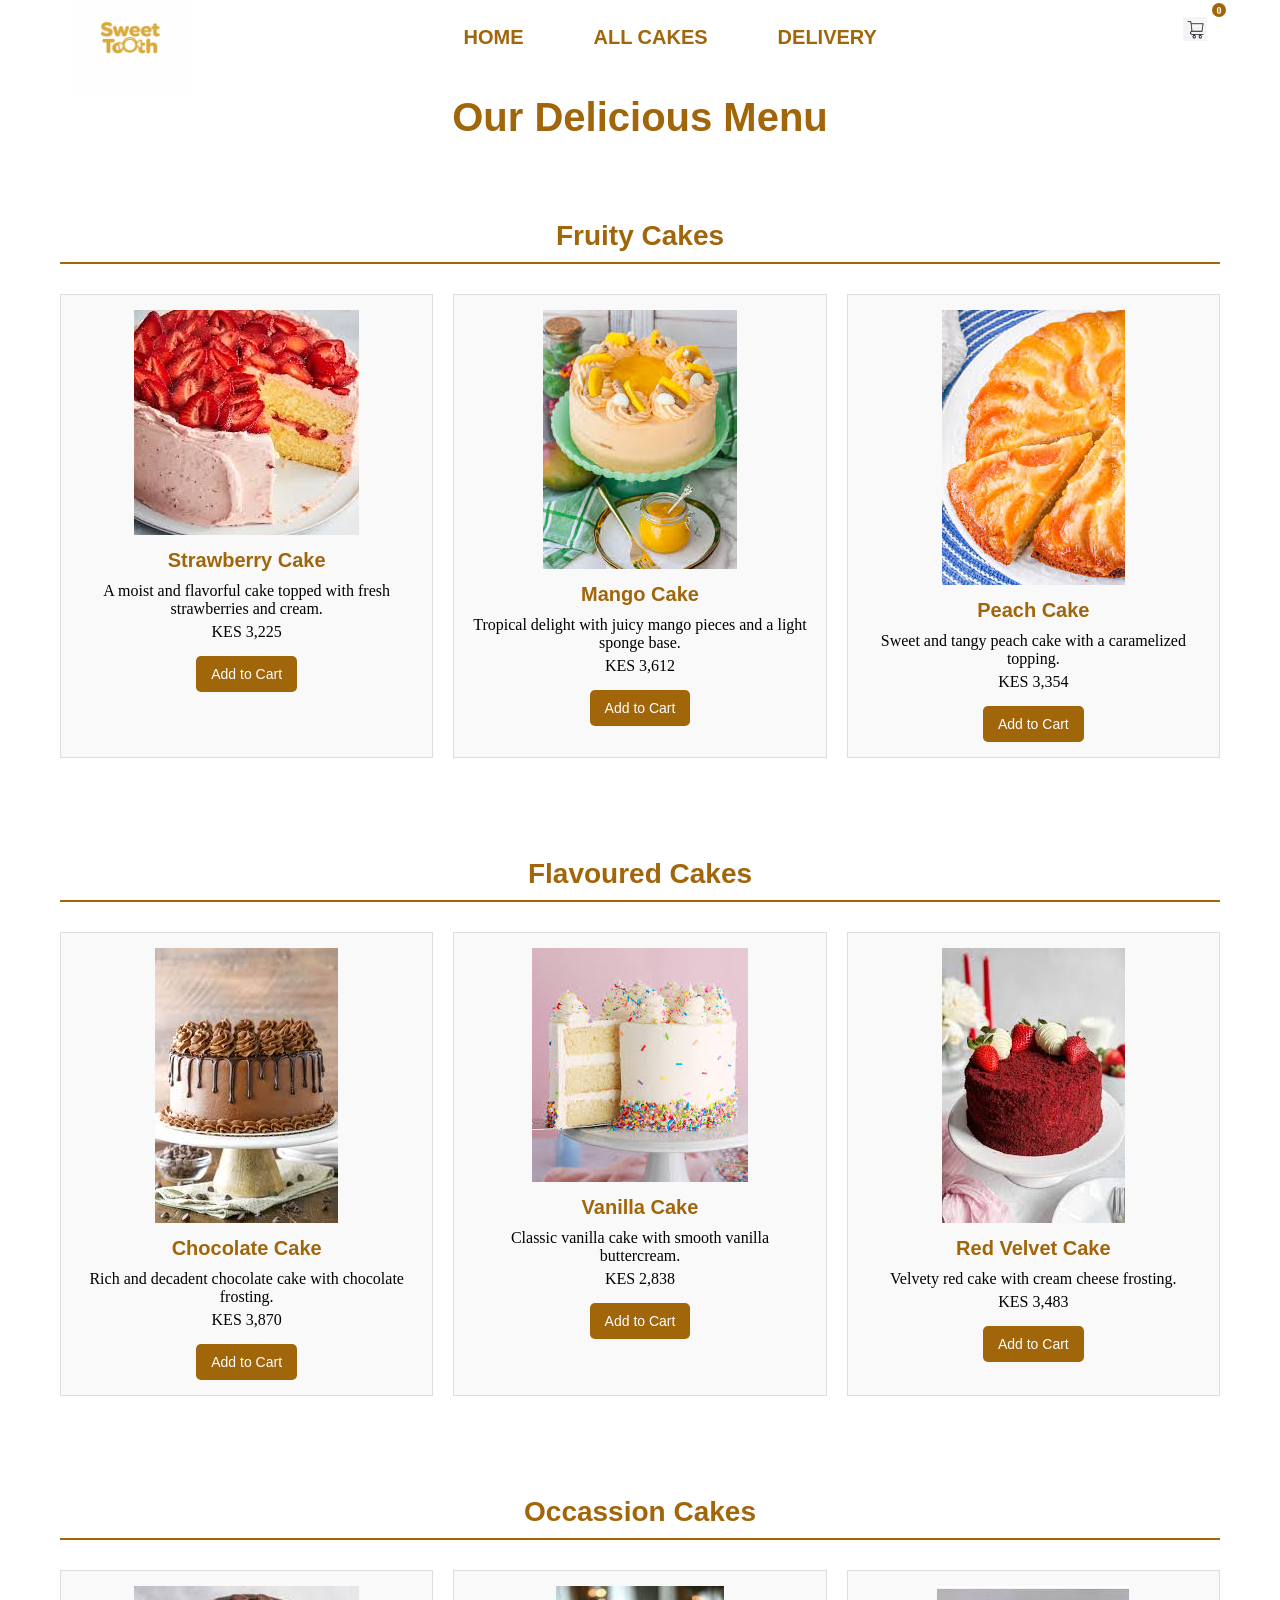
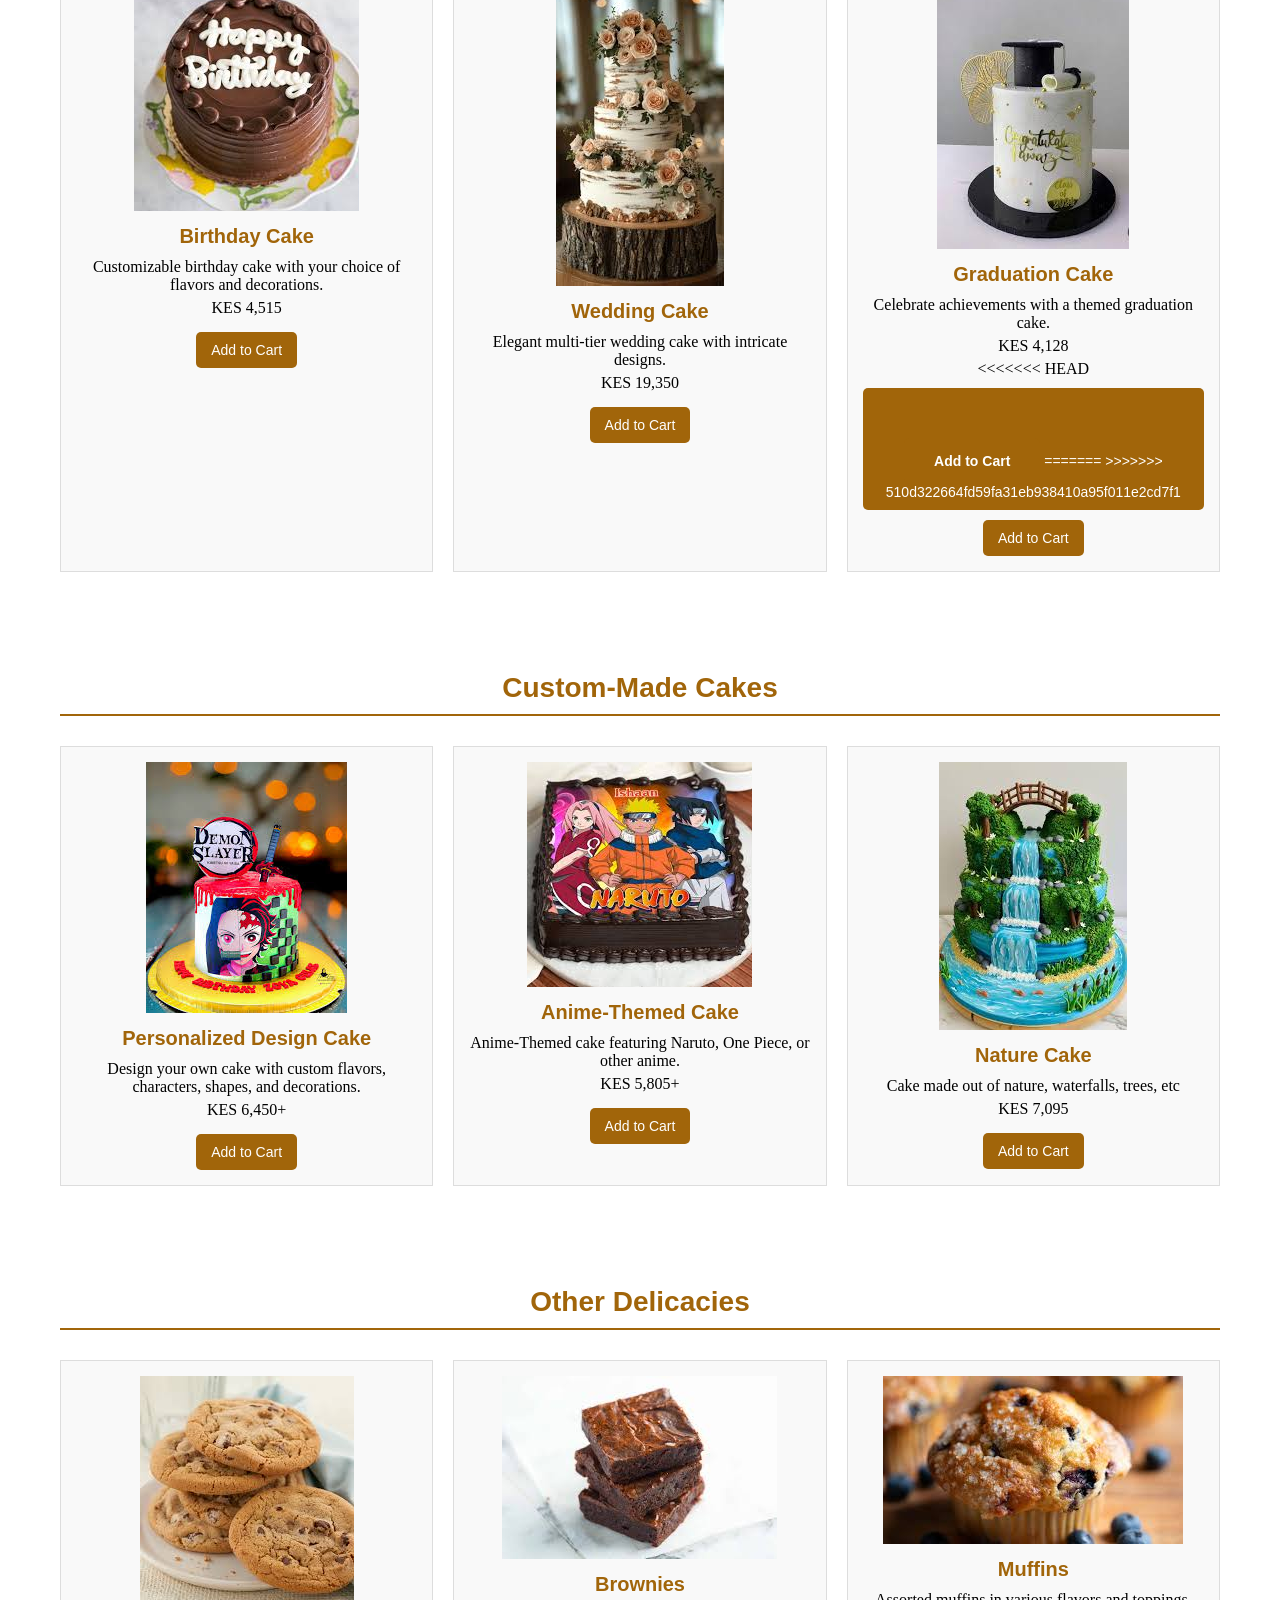
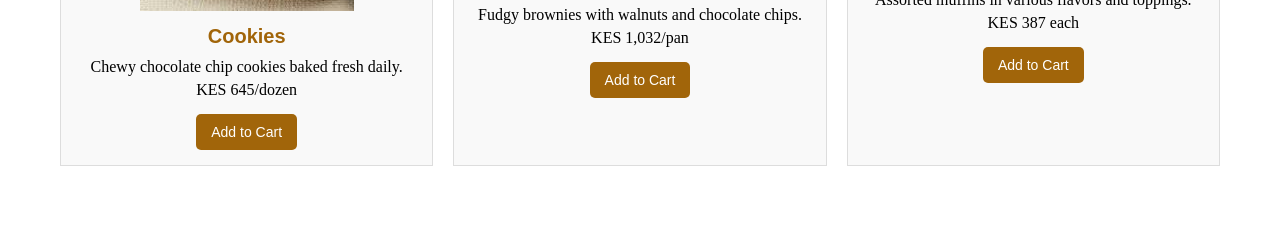
<file: allcakes.html>
<!DOCTYPE html>
<html lang="en">

<head>
    <meta charset="UTF-8">
    <meta name="viewport" content="width=device-width, initial-scale=1.0">
    <title>Our Menu</title>
    <link rel="stylesheet" href="css/style.css">
    <script src="scripts/sweet.js"></script>
</head>

<body>
    <div class="navbar">
        <div class="icon">
            <a href="index.html" class="logo">
                <img class="logo-img" src="images/logos/sweettoothlogo.png" alt="SweetTooth">
            </a>
        </div>
        <div class="menu">
            <ul class="menu-list">
                <li><a href="index.html">HOME</a></li>
                <li><a href="allcakes.html">ALL CAKES</a></li>
                <li><a href="delivery.html">DELIVERY</a></li>
            </ul>
        </div>
        <a class="cart-link header-link" href="checkout.html">
            <img class="cart-icon" src="images/icons/cart.png">
            <div class="cart-quantity js-cart-quantity">0</div>
            <div class="cart-text">Cart</div>
        </a>
    </div>

    <div class="menu-page">
        <h1>Our Delicious Menu</h1>



        <h2>Fruity Cakes</h2>
        <div class="products">
            <div class="product">
                <img src="images/strawberry.jfif" alt="Strawberry Cake">
                <h3>Strawberry Cake</h3>
                <p>A moist and flavorful cake topped with fresh strawberries and cream.</p>
                <p>KES 3,225</p>
                <button class="cart-btn js-cart-btn" onclick="addToCart(this)">Add to Cart</button>
            </div>
            <div class="product">
                <img src="images/mango.jfif" alt="Mango Cake">
                <h3>Mango Cake</h3>
                <p>Tropical delight with juicy mango pieces and a light sponge base.</p>
                <p>KES 3,612</p>
                <button class="cart-btn js-cart-btn" onclick="addToCart(this)">Add to Cart</button>
            </div>
            <div class="product">
                <img src="images/peach.jfif" alt="Peach Cake">
                <h3>Peach Cake</h3>
                <p>Sweet and tangy peach cake with a caramelized topping.</p>
                <p>KES 3,354</p>
                <button class="cart-btn js-cart-btn" onclick="addToCart(this)">Add to Cart</button>
            </div>
        </div>

        <h2>Flavoured Cakes</h2>
        <div class="products">
            <div class="product">
                <img src="images/chocolate.jfif" alt="Chocolate Cake">
                <h3>Chocolate Cake</h3>
                <p>Rich and decadent chocolate cake with chocolate frosting.</p>
                <p>KES 3,870</p>
                <button class="cart-btn js-cart-btn" onclick="addToCart(this)">Add to Cart</button>
            </div>
            <div class="product">
                <img src="images/vanila.jfif" alt="Vanilla Cake">
                <h3>Vanilla Cake</h3>
                <p>Classic vanilla cake with smooth vanilla buttercream.</p>
                <p>KES 2,838</p>
                <button class="cart-btn js-cart-btn" onclick="addToCart(this)">Add to Cart</button>
            </div>
            <div class="product">
                <img src="images/redvelvet.jfif" alt="Red Velvet Cake">
                <h3>Red Velvet Cake</h3>
                <p>Velvety red cake with cream cheese frosting.</p>
                <p>KES 3,483</p>
                <button class="cart-btn js-cart-btn" onclick="addToCart(this)">Add to Cart</button>
            </div>
        </div>

        <h2>Occassion Cakes</h2>
        <div class="products">
            <div class="product">
                <img src="images/birthday.jfif" alt="Birthday Cake">
                <h3>Birthday Cake</h3>
                <p>Customizable birthday cake with your choice of flavors and decorations.</p>
                <p>KES 4,515</p>
                <button class="cart-btn js-cart-btn" onclick="addToCart(this)">Add to Cart</button>
            </div>
            <div class="product">
                <img src="images/wedding.jfif" alt="Wedding Cake">
                <h3>Wedding Cake</h3>
                <p>Elegant multi-tier wedding cake with intricate designs.</p>
                <p>KES 19,350</p>
                <button class="cart-btn js-cart-btn" onclick="addToCart(this)">Add to Cart</button>
            </div>
            <div class="product">
                <img src="images/graduation.jfif" alt="Graduation Cake">
                <h3>Graduation Cake</h3>
                <p>Celebrate achievements with a themed graduation cake.</p>
                <p>KES 4,128</p>
<<<<<<< HEAD
                <button class="cart-btn js-cart-btn" onclick="addToCart(this)">
                    <a href="checkout.html">Add to Cart</a>
=======
>>>>>>> 510d322664fd59fa31eb938410a95f011e2cd7f1
                <button class="cart-btn js-cart-btn" onclick="addToCart(this)">Add to Cart
                </button>
            </div>
        </div>

        <h2>Custom-Made Cakes</h2>
        <div class="products">
            <div class="product">
                <img src="images/ds.jfif" alt="Personalized Design Cake">
                <h3>Personalized Design Cake</h3>
                <p>Design your own cake with custom flavors, characters, shapes, and decorations.</p>
                <p>KES 6,450+</p>
                <button class="cart-btn js-cart-btn" onclick="addToCart(this)">Add to Cart</button>
            </div>
            <div class="product">
                <img src="images/anime.jfif" alt="Anime-Themed Cake">
                <h3>Anime-Themed Cake</h3>
                <p>Anime-Themed cake featuring Naruto, One Piece, or other anime.</p>
                <p>KES 5,805+</p>
                <button class="cart-btn js-cart-btn" onclick="addToCart(this)">Add to Cart</button>
            </div>
            <div class="product">
                <img src="images/nature.jfif" alt="Nature Cake">
                <h3>Nature Cake</h3>
                <p>Cake made out of nature, waterfalls, trees, etc</p>
                <p>KES 7,095</p>
                <button class="cart-btn js-cart-btn" onclick="addToCart(this)">Add to Cart</button>
            </div>
        </div>

        <h2>Other Delicacies</h2>
        <div class="products">
            <div class="product">
                <img src="images/cookie.jfif" alt="Cookies">
                <h3>Cookies</h3>
                <p>Chewy chocolate chip cookies baked fresh daily.</p>
                <p>KES 645/dozen</p>
                <button class="cart-btn js-cart-btn" onclick="addToCart(this)">Add to Cart</button>
            </div>
            <div class="product">
                <img src="images/brownie.jfif" alt="Brownies">
                <h3>Brownies</h3>
                <p>Fudgy brownies with walnuts and chocolate chips.</p>
                <p>KES 1,032/pan</p>
                <button class="cart-btn js-cart-btn" onclick="addToCart(this)">Add to Cart</button>
            </div>
            <div class="product">
                <img src="images/muffins.jfif" alt="Muffins">
                <h3>Muffins</h3>
                <p>Assorted muffins in various flavors and toppings.</p>
                <p>KES 387 each</p>
                <button class="cart-btn js-cart-btn" onclick="addToCart(this)">Add to Cart</button>
            </div>
        </div>
    </div>

</body>

</html>
</file>
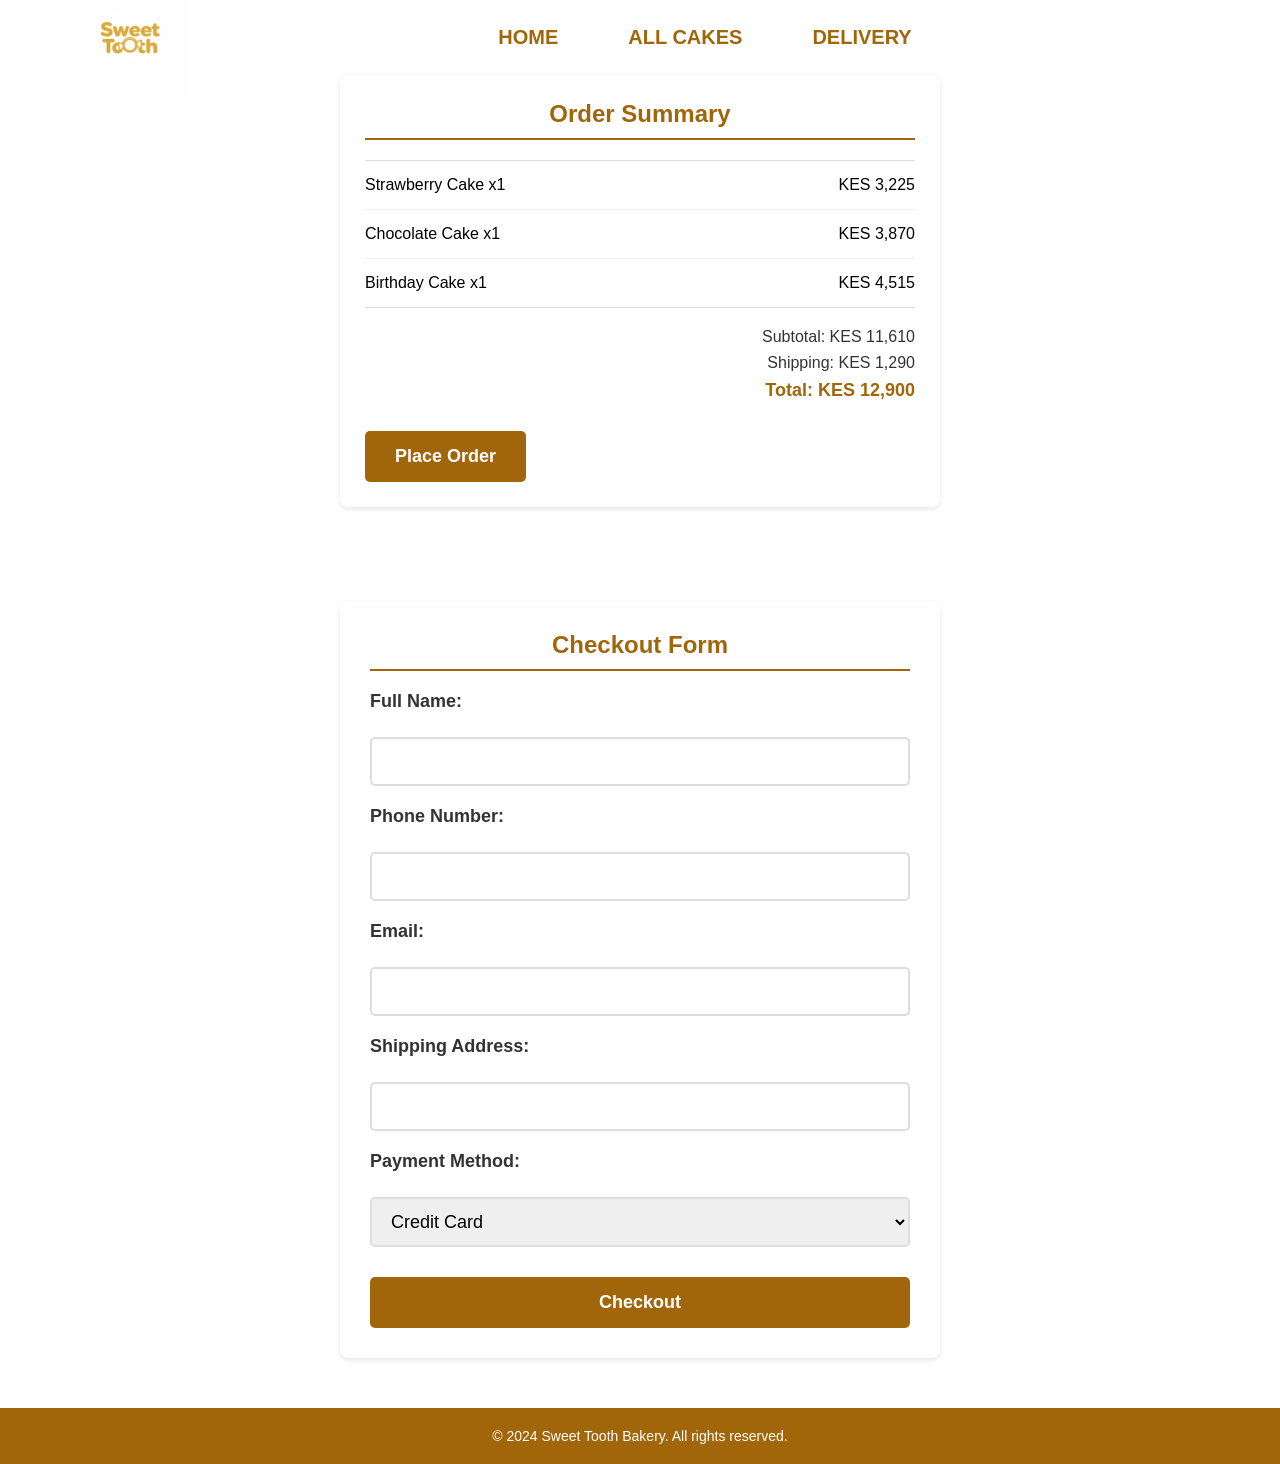
<file: checkout.html>
<!DOCTYPE html>
<html lang="en">

<head>
    <meta charset="UTF-8">
    <meta name="viewport" content="width=device-width, initial-scale=1.0">
    <title>Checkout Page</title>
    <link rel="stylesheet" href="css/style.css">
</head>

<body>
    <header class="checkout-header">
        <div class="navbar">
            <div class="icon">
                <a href="index.html" class="logo">
                    <img class="logo-img" src="images/logos/sweettoothlogo.png" alt="SweetTooth">
                </a>
            </div>
            <div class="menu">
                <ul class="menu-list">
                    <li><a href="index.html">HOME</a></li>
                    <li><a href="allcakes.html">ALL CAKES</a></li>
                    <li><a href="delivery.html">DELIVERY</a></li>
                </ul>
            </div>

        </div>
    </header>

    <div class="checkout-page">
        <div class="order-summary ">
            <h3>Order Summary</h3>
            <div class="cart-items">
                <div class="item">
                    <span>Strawberry Cake x1</span>
                    <span>KES 3,225</span>
                </div>
                <div class="item">
                    <span>Chocolate Cake x1</span>
                    <span>KES 3,870</span>
                </div>
                <div class="item">
                    <span>Birthday Cake x1</span>
                    <span>KES 4,515</span>
                </div>
            </div>
            <div class="summary">
                <p>Subtotal: KES 11,610</p>
                <p>Shipping: KES 1,290</p>
                <p><strong>Total: KES 12,900</strong></p>
            </div>
            <button class="checkout-btn" onclick="location.href='#checkoutForm'">Place Order</button>
        </div>
        <br><br><br>
        <div class="checkout-container">
            <h3>Checkout Form</h3>
            <form class="checkout-form" id="checkoutForm">
                <label for="name">Full Name:</label>
                <input type="text" id="name" name="name" required>
                <label for="number">Phone Number:</label>
                <input type="text" id="number" name="number" required>
                <label for="email">Email:</label>
                <input type="email" id="email" name="email" required>

                <label for="address">Shipping Address:</label>
                <input type="text" id="address" name="address" required>

                <label for="payment">Payment Method:</label>
                <select id="payment" name="payment" required>
                    <option value="credit-card">Credit Card</option>
                    <option value="paypal">PayPal</option>
                    <option value="m-pesa">M-pesa</option>
                    <option value="cash-on-delivery">Cash on Delivery</option>
                </select>

                <button type="submit">Checkout</button>
            </form>

        </div>
    </div>

    </div>

</body>
<footer>
    <p>&copy; 2024 Sweet Tooth Bakery. All rights reserved.</p>
</footer>

</html>
</file>
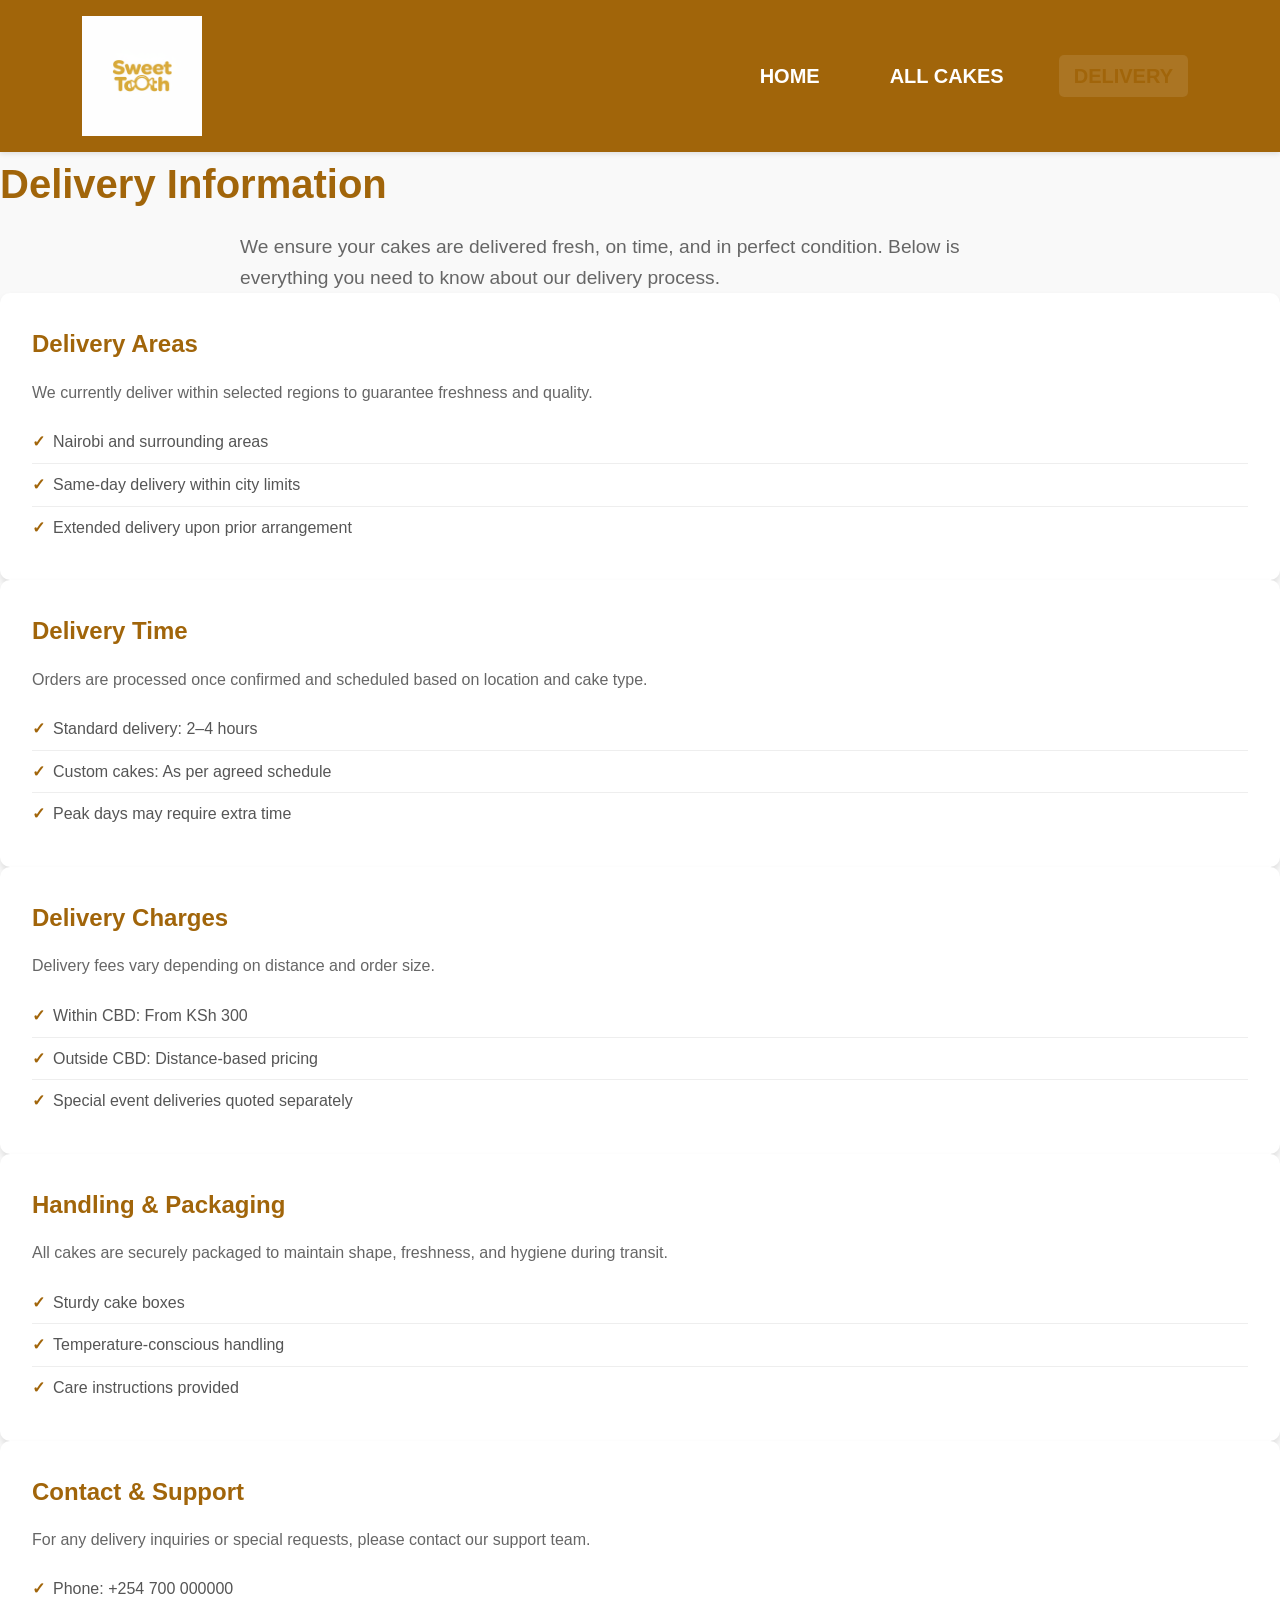
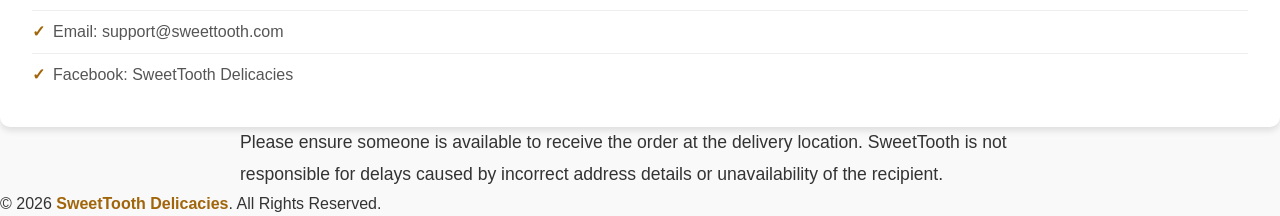
<file: delivery.html>
<!DOCTYPE html>
<html lang="en">

<head>
    <meta charset="UTF-8">
    <title>SweetTooth | Delivery</title>
    <meta name="viewport" content="width=device-width, initial-scale=1.0">
    <link rel="stylesheet" href="css/delivery.css">
</head>

<body>
    <header>
        <div class="navbar">
            <div class="icon">
                <a href="index.html" class="logo">
                    <img class="logo-img" src="images/logos/sweettoothlogo.png" alt="SweetTooth">
                </a>
            </div>
            <div class="menu">
                <ul>
                    <li><a href="index.html">HOME</a></li>
                    <li><a href="allcakes.html">ALL CAKES</a></li>
                    <li><a href="delivery.html" class="active">DELIVERY</a></li>
                </ul>
            </div>
        </div>
    </header>

    <section class="page-intro">
        <h1>Delivery Information</h1>
        <p>
            We ensure your cakes are delivered fresh, on time, and in perfect condition.
            Below is everything you need to know about our delivery process.
        </p>
    </section>

    <section class="delivery-container">
        <div class="delivery-card">
            <h3>Delivery Areas</h3>
            <p>
                We currently deliver within selected regions to guarantee freshness and quality.
            </p>
            <ul>
                <li>Nairobi and surrounding areas</li>
                <li>Same-day delivery within city limits</li>
                <li>Extended delivery upon prior arrangement</li>
            </ul>
        </div>

        <div class="delivery-card">
            <h3>Delivery Time</h3>
            <p>
                Orders are processed once confirmed and scheduled based on location and cake type.
            </p>
            <ul>
                <li>Standard delivery: 2–4 hours</li>
                <li>Custom cakes: As per agreed schedule</li>
                <li>Peak days may require extra time</li>
            </ul>
        </div>

        <div class="delivery-card">
            <h3>Delivery Charges</h3>
            <p>
                Delivery fees vary depending on distance and order size.
            </p>
            <ul>
                <li>Within CBD: From KSh 300</li>
                <li>Outside CBD: Distance-based pricing</li>
                <li>Special event deliveries quoted separately</li>
            </ul>
        </div>

        <div class="delivery-card">
            <h3>Handling & Packaging</h3>
            <p>
                All cakes are securely packaged to maintain shape, freshness, and hygiene during transit.
            </p>
            <ul>
                <li>Sturdy cake boxes</li>
                <li>Temperature-conscious handling</li>
                <li>Care instructions provided</li>
            </ul>
        </div>

        <div class="delivery-card">
            <h3>Contact & Support</h3>
            <p>
                For any delivery inquiries or special requests, please contact our support team.
            </p>
            <ul>
                <li>Phone: +254 700 000000</li>
                <li>Email: support@sweettooth.com</li>
                <li>Facebook: SweetTooth Delicacies</li>
            </ul>
        </div>
    </section>

    <section class="notice">
        <p>
            Please ensure someone is available to receive the order at the delivery location.
            SweetTooth is not responsible for delays caused by incorrect address details or
            unavailability of the recipient.
        </p>
    </section>

    <footer>
        © 2026 <span>SweetTooth Delicacies</span>. All Rights Reserved.
    </footer>

    <script>

        console.log("Delivery page loaded successfully.");
    </script>

</body>

</html>
</file>
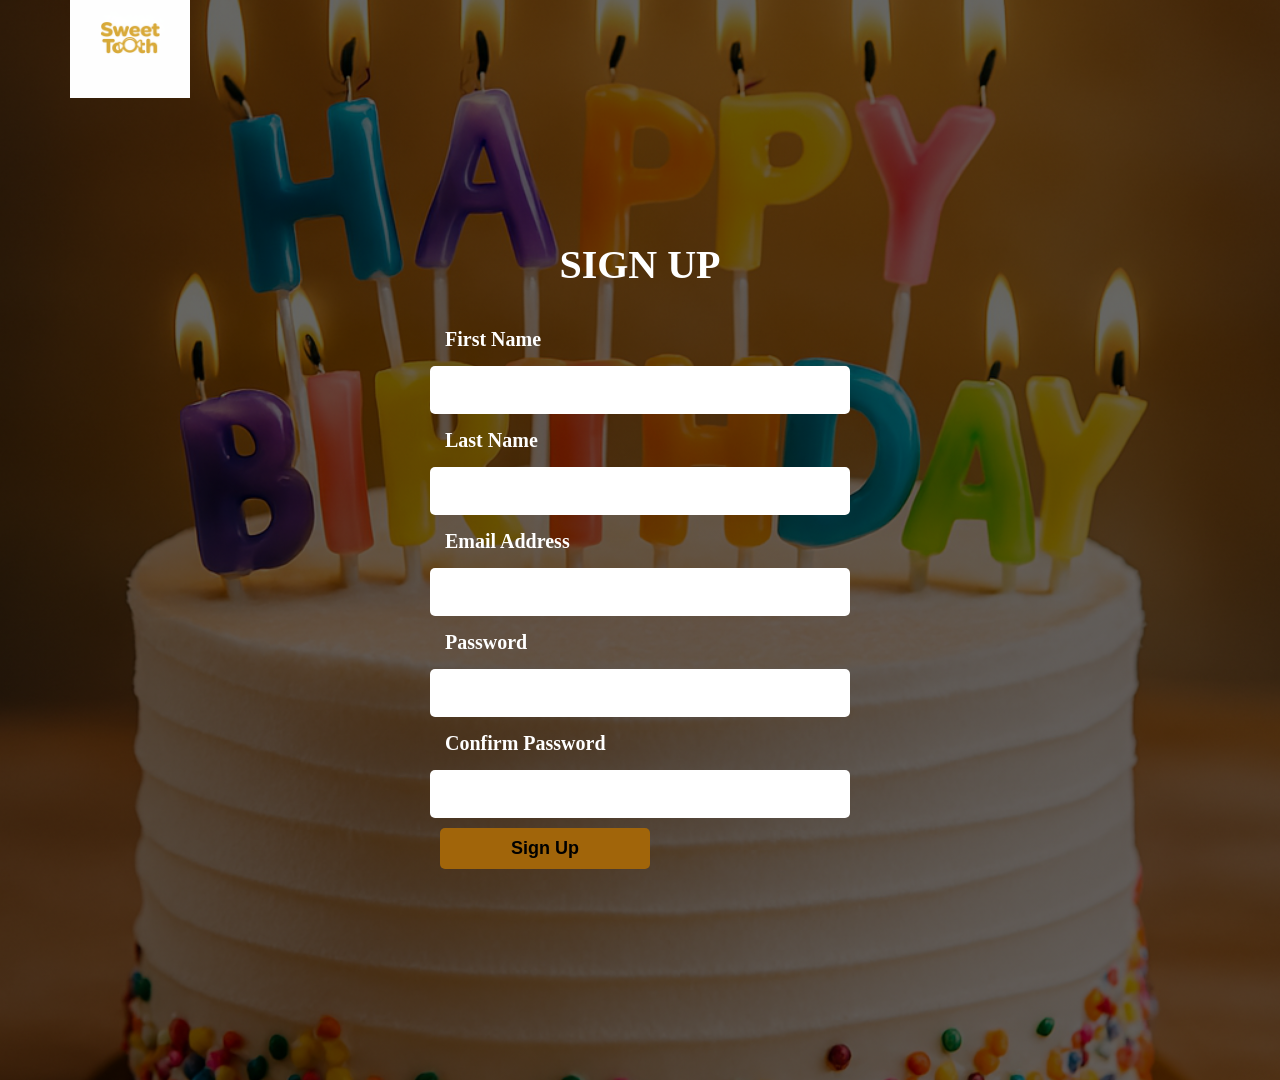
<file: signup.html>
<!DOCTYPE html>
<html lang="en">

<head>
    <meta charset="UTF-8">
    <meta name="viewport" content="width=device-width, initial-scale=1.0">
    <title>Sign Up</title>
    <link rel="stylesheet" href="css/style.css">
</head>

<body>
    <div class="signup-main">
        <div class="navbar">
            <div class="icon">
                <a href="index.html" class="logo">
                    <img class="logo-img" src="images/logos/sweettoothlogo.png" alt="SweetTooth">
                </a>
            </div>

            <div class="signup-form">
                <h1>Sign Up</h1>
                <form onsubmit="redirectToLogin(event)">
                    <p>First Name</p>
                    <input type="text" name="fname" placeholder="First Name">
                    <p>Last Name</p>
                    <input type="text" name="lname" placeholder="Last Name">
                    <p>Email Address</p>
                    <input type="email" name="email" placeholder="Email Address">
                    <p>Password</p>
                    <input type="password" name="password" placeholder="Password">
                    <p>Confirm Password</p>
                    <input type="password" name="cpassword" placeholder="Confirm Password">
                    <button type="submit">Sign Up</button>
                </form>

            </div>

        </div>

        <script>
            function redirectToLogin(event) {
                event.preventDefault();
                var form = event.target;
                var fname = form.fname.value.trim();
                var lname = form.lname.value.trim();
                var email = form.email.value.trim();
                var password = form.password.value;
                var cpassword = form.cpassword.value;

                if (!fname || !lname || !email || !password || !cpassword) {
                    alert('Please fill in all fields.');
                    return;
                }
                if (password !== cpassword) {
                    alert('Passwords do not match.');
                    return;
                }

                localStorage.setItem('userEmail', email);
                localStorage.setItem('userPassword', password);
                localStorage.setItem('userName', fname + ' ' + lname);
                alert('Sign-up successful! Please log in.');

                window.location.href = 'index.html';
            }
        </script>
</body>

</html>
</file>
<file: css/style.css>
* {
    margin: 0px;
    padding: 0px;
    box-sizing: border-box;
}

.home .main {
    width: 100%;
    background: linear-gradient(to top, rgba(0, 0, 0, 0.5), rgba(0, 0, 0, 0.5)50%), url(../images/bcake.png);
    background-position: center;
    background-size: cover;
    height: 109vh;
    position: relative;
}

.navbar {
    width: 100%;
    max-width: 1200px;
    height: 75px;
    margin: auto;
    display: flex;
    align-items: center;
    justify-content: space-between;
    padding: 0 20px;
}

.icon {
    flex-shrink: 0;
}

.logo {
    color: rgb(161, 101, 10);
    font-size: 29px;
    font-family: Arial;
    padding-left: 10px;
    display: flex;
    align-items: center;
    text-decoration: none;
}

.logo-img {
    width: 120px;
    height: auto;
}

.menu {
    flex: 1;
    display: flex;
    justify-content: center;
}

ul {
    display: flex;
    align-items: center;
    justify-content: center;
    margin: 0;
    padding: 0;
    list-style: none;
}

ul li {
    margin: 0 20px;
}

li a {
    text-decoration: none;
    color: rgb(161, 101, 10);
    font-family: Arial;
    font-weight: bolder;
    font-size: 20px;
    transition: 0.4s ease-in-out;
    padding: 10px 15px;
    border-radius: 5px;
}

.home ul li a {
    color: rgb(247, 246, 244);
}

li a:hover {
    background-color: rgb(161, 101, 10);
    color: white;
}

.search {
    display: flex;
    align-items: center;
    flex-shrink: 0;
}

.srch {
    font-family: Times New Roman;
    width: 200px;
    height: 30px;
    background: transparent;
    border: 1px solid rgb(161, 101, 10);
    color: white;
    border-right: none;
    font-size: 14px;
    padding: 10px;
    border-bottom-left-radius: 5px;
    border-top-left-radius: 5px;
    outline: none;
}

.btn {
    width: 100px;
    height: 30px;
    background: rgb(161, 101, 10);
    border: 1px solid rgb(161, 101, 10);
    border-left: none;
    border-bottom-right-radius: 5px;
    border-top-right-radius: 5px;
    cursor: pointer;
    transition: background-color 0.3s ease;
    color: white;
    font-size: 14px;
    font-weight: bold;
    display: flex;
    align-items: center;
    justify-content: center;
}

.btn a {
    text-decoration: none;
    font-size: 14px;
    color: white;
    font-weight: bold;
    display: flex;
    align-items: center;
    justify-content: center;
    width: 100%;
    height: 100%;
}

.btn:focus,
.srch:focus {
    outline: none;
}

.content {
    width: 1200px;
    height: auto;
    margin: auto;
    color: white;
    position: relative;
}

.content .par {
    padding: 20px;
    padding-bottom: 25px;
    font-family: Arial;
    font-weight: bold;
    letter-spacing: 1.2px;
    line-height: 30px;
}

.content h1 {
    padding-left: 20px;
    margin-top: 9%;
    font-family: Times New Roman;
    font-size: 50px;
    letter-spacing: 2px;
}

.content .cn {
    width: 160px;
    height: 40px;
    background: rgb(161, 101, 10);
    border: none;
    margin-bottom: 10px;
    margin-left: 20px;
    font-size: 18px;
    border-radius: 10px;
    cursor: pointer;
    transition: 0.4s ease;
}

.content .cn a {
    text-decoration: none;
    color: white;
    transition: 0.3s ease;
}

.content span {
    color: rgb(161, 101, 10);
}

.login-form {
    width: 100%;
    max-width: 300px;
    height: auto;
    background: linear-gradient(to top, rgba(0, 0, 0, 0.8)50%, rgba(0, 0, 0, 0.8)50%);
    position: absolute;
    margin: auto;
    top: -20px;
    left: 870px;
    border-radius: 10px;
    padding: 25px;
}

.login-form h2 {
    width: 220px;
    font-family: sans-serif;
    font-size: 22px;
    text-align: center;
    color: rgb(161, 101, 10);
    background-color: white;
    border-radius: 10px;
    margin: 2px;
    padding: 8px;
}

.login-form input {
    width: 240px;
    height: 35px;
    background: transparent;
    border-bottom: 1px solid rgb(161, 101, 10);
    border-top: none;
    border-right: none;
    border-left: none;
    color: white;
    font-size: 15px;
    letter-spacing: 1px;
    margin-top: 30px;
    font-family: sans-serif;
}

.login-form input:focus {
    outline: none;
}

::placeholder {
    color: white;
    font-family: Arial;
}

.btnn {
    width: 240px;
    height: 40px;
    background: rgb(161, 101, 10);
    border: none;
    margin-top: 30px;
    font-size: 20px;
    border-radius: 10px;
    cursor: pointer;
    color: white;
    transition: 0.4s ease;
}

.btnn a {
    text-decoration: none;
    font-size: 17px;
    color: black;
    font-weight: bold;
}

.login-form .link {
    font-family: Arial, Helvetica, sans-serif;
    font-size: 17px;
    padding-top: 20px;
    text-align: center;
    color: white;
}

.liw {
    padding-top: 15px;
    padding-bottom: 10px;
    text-align: center;
    color: white;
}

.signup-btn {
    text-decoration: none;
    color: rgb(161, 101, 10);
    font-weight: bold;
    font-size: 20px;
}

.signup-main {
    width: 100%;
    height: 120vh;
    background: linear-gradient(to bottom, rgba(0, 0, 0, 0.6), rgba(0, 0, 0, 0.6)), url(../images/bcake.png);
    background-position: center;
    background-size: cover;
    position: relative;
}

.signup-form {
    position: absolute;
    top: 50%;
    left: 50%;
    transform: translate(-50%, -50%);
    width: 420px;
}

.signup-form h1 {
    font-size: 40px;
    text-align: center;
    text-transform: uppercase;
    margin: 40px 0;
    color: white;
}

.signup-form p {
    font-size: 20px;
    margin: 15px;
    color: white;
    font-weight: bold;
}

.signup-form input {
    font-size: 16px;
    padding: 15px 10px;
    width: 100%;
    border: 0;
    border-radius: 5px;
    background-color: white;
    outline: none;
    color: black;
}

.signup-form button {
    font-size: 18px;
    font-weight: bold;
    padding: 10px 15px;
    margin: 10px;
    width: 50%;
    border: 0;
    border-radius: 5px;
    background-color: rgb(161, 101, 10);
}

.menu-page {
    padding: 20px;
    max-width: 1200px;
    margin: 0 auto;
}

.menu-page h1 {
    text-align: center;
    font-size: 40px;
    color: rgb(161, 101, 10);
    margin-bottom: 20px;
    font-family: Arial, sans-serif;
    font-weight: bold;
}

.search-bar {
    display: flex;
    justify-content: center;
    align-items: center;
    margin: 30px auto;
    max-width: 400px;
}

.search-bar .srch {
    font-family: Times New Roman;
    width: 250px;
    height: 45px;
    background: rgba(255, 255, 255, 0.9);
    border: 2px solid rgb(161, 101, 10);
    color: #333;
    border-right: none;
    font-size: 16px;
    padding: 10px 15px;
    border-bottom-left-radius: 8px;
    border-top-left-radius: 8px;
    outline: none;
    box-sizing: border-box;
}

.s-btn {
    width: 120px;
    height: 45px;
    background: rgb(161, 101, 10);
    border: 2px solid rgb(161, 101, 10);
    border-left: none;
    border-bottom-right-radius: 8px;
    border-top-right-radius: 8px;
    cursor: pointer;
    transition: background-color 0.3s ease;
    color: white;
    font-size: 16px;
    font-weight: bold;
    display: flex;
    align-items: center;
    justify-content: center;
    box-sizing: border-box;
}

.s-btn a {
    text-decoration: none;
    font-size: 16px;
    color: white;
    font-weight: bold;
    display: flex;
    align-items: center;
    justify-content: center;
    width: 100%;
    height: 100%;
}

.menu-page h2 {
    text-align: center;
    font-size: 28px;
    color: rgb(161, 101, 10);
    margin: 60px 0 30px 0;
    font-family: Arial, sans-serif;
    font-weight: bold;
    border-bottom: 2px solid rgb(161, 101, 10);
    padding-bottom: 10px;
    display: inline-block;
    width: 100%;
}

.menu-page a {
    display: inline-block;
    margin-top: 40px;
    padding: 15px 30px;
    background-color: rgb(161, 101, 10);
    color: white;
    text-decoration: none;
    border-radius: 5px;
    font-weight: bold;
    transition: background-color 0.3s ease;
}

.products {
    display: grid;
    grid-template-columns: repeat(3, 1fr);
    gap: 20px;
    margin-bottom: 40px;
}

.product {
    border: 1px solid #ddd;
    padding: 15px;
    text-align: center;
    background-color: #f9f9f9;
}

.product img {
    max-width: 100%;
    height: auto;
}

.product h3 {
    margin: 10px 0;
    font-size: 20px;
    color: rgb(161, 101, 10);
    font-family: Arial, sans-serif;
}

.product p {
    margin: 5px 0;
}

.product button,
.cart-btn {
    background-color: rgb(161, 101, 10);
    color: white;
    border: none;
    padding: 10px 15px;
    cursor: pointer;
    margin-top: 10px;
    border-radius: 5px;
    font-size: 14px;
    transition: background-color 0.3s ease;
}

.cart-link {
    position: relative;
    margin-left: 20px;
    text-decoration: none;
    color: white;
    display: flex;
    flex-direction: column;
    align-items: center;
    padding: 8px;
    border-radius: 5px;
    transition: background-color 0.3s ease;
}

.cart-link:hover {
    background-color: rgba(255, 255, 255, 0.1);
}

.cart-link .cart-icon {
    width: 24px;
    height: 24px;
    margin-bottom: 2px;
}

.cart-quantity {
    position: absolute;
    top: -8px;
    right: -8px;
    background: rgb(161, 101, 10);
    color: white;
    border-radius: 50%;
    width: 18px;
    height: 18px;
    display: flex;
    align-items: center;
    justify-content: center;
    font-size: 10px;
    font-weight: bold;
    border: 2px solid white;
}

.cart-text {
    font-size: 12px;
    font-weight: bold;
    text-transform: uppercase;
}

.checkout-page h2 {
    text-align: center;
    font-size: 32px;
    color: rgb(161, 101, 10);
    margin-bottom: 30px;
    font-family: Arial, sans-serif;
    font-weight: bold;
}

.order-summary {
    max-width: 600px;
    margin: 0 auto 40px auto;
    background-color: white;
    padding: 25px;
    border-radius: 8px;
    box-shadow: 0 2px 5px rgba(0, 0, 0, 0.1);
}

.order-summary h3 {
    font-size: 24px;
    color: rgb(161, 101, 10);
    margin-bottom: 20px;
    font-family: Arial, sans-serif;
    font-weight: bold;
    text-align: center;
    border-bottom: 2px solid rgb(161, 101, 10);
    padding-bottom: 10px;
}

.cart-items {
    border-top: 1px solid #ddd;
    border-bottom: 1px solid #ddd;
    margin-bottom: 20px;
}

.cart-items .item {
    display: flex;
    justify-content: space-between;
    align-items: center;
    padding: 15px 0;
    border-bottom: 1px solid #eee;
    font-family: Arial;
}

.cart-items .item:last-child {
    border-bottom: none;
}

.summary {
    text-align: right;
    margin-bottom: 20px;
}

.summary p {
    margin: 8px 0;
    font-family: Arial;
    font-size: 16px;
    color: #333;
}

.summary p strong {
    color: rgb(161, 101, 10);
    font-size: 18px;
}

.checkout-btn,
.checkout-form button[type="submit"] {
    background-color: rgb(161, 101, 10);
    color: white;
    border: none;
    padding: 15px 30px;
    border-radius: 5px;
    font-size: 18px;
    font-weight: bold;
    font-family: Arial;
    cursor: pointer;
    transition: background-color 0.3s ease;
    margin-top: 10px;
    justify-self: center;
}

.checkout-container {
    max-width: 600px;
    margin: 0 auto;
    background-color: white;
    padding: 30px;
    border-radius: 8px;
    box-shadow: 0 2px 5px rgba(0, 0, 0, 0.1);
}

.checkout-container h3 {
    font-size: 24px;
    color: rgb(161, 101, 10);
    margin-bottom: 20px;
    font-family: Arial, sans-serif;
    font-weight: bold;
    text-align: center;
    border-bottom: 2px solid rgb(161, 101, 10);
    padding-bottom: 10px;
}

.checkout-form {
    display: flex;
    flex-direction: column;
    gap: 20px;
}

.checkout-form label {
    font-family: Arial;
    font-weight: bold;
    color: #333;
    font-size: 18px;
    margin-bottom: 5px;
}

.checkout-form input,
.checkout-form select {
    padding: 12px 15px;
    border: 2px solid #ddd;
    border-radius: 5px;
    font-size: 18px;
    font-family: Arial;
    transition: border-color 0.3s ease;
    box-sizing: border-box;
}

footer {
    background-color: rgb(161, 101, 10);
    color: white;
    text-align: center;
    padding: 20px;
    margin-top: 50px;
    font-family: Arial;
}

footer p {
    margin: 0;
    font-size: 14px;
}
</file>
<file: css/delivery.css>
* {
    margin: 0;
    padding: 0;
    box-sizing: border-box;
}

body {
    font-family: Arial, sans-serif;
    line-height: 1.6;
    color: #333;
    background-color: #f9f9f9;
}

header {
    background-color: rgb(161, 101, 10);
    color: white;
    box-shadow: 0 2px 5px rgba(0, 0, 0, 0.1);
}

.navbar {
    max-width: 1200px;
    margin: 0 auto;
    display: flex;
    align-items: center;
    justify-content: space-between;
    padding: 1rem 2rem;
}

.icon {
    flex-shrink: 0;
}

.logo {
    color: rgb(161, 101, 10);
    font-size: 29px;
    font-family: Arial;
    padding-left: 10px;
    display: flex;
    align-items: center;
    text-decoration: none;
}

.logo-img {
    width: 120px;
    height: auto;
}

.menu ul {
    display: flex;
    align-items: center;

    margin: 0;
    padding: 0;
    list-style: none;
}

.menu li {
    margin: 0 20px;
    justify-content: center;
}

.menu a {
    text-decoration: none;
    color: white;
    font-family: Arial;
    justify-content: center;
    font-weight: bolder;
    font-size: 20px;
    transition: 0.4s ease-in-out;
    padding: 10px 15px;
    border-radius: 5px;
}

.menu a:hover,
.menu a.active {
    color: rgb(161, 101, 10);
    background-color: rgba(255, 255, 255, 0.1);
}

<<<<<<< HEAD
/*  PAGE INTRO  */
=======
>>>>>>> 510d322664fd59fa31eb938410a95f011e2cd7f1
.page-intro {
    text-align: center;
    padding: 3rem 2rem;
    background-color: white;
    margin-bottom: 2rem;
}

.page-intro h1 {
    font-size: 2.5rem;
    color: rgb(161, 101, 10);
    margin-bottom: 1rem;
    font-weight: bold;
}

.page-intro p {
    font-size: 1.2rem;
    max-width: 800px;
    margin: 0 auto;
    color: #666;
}

<<<<<<< HEAD
/*  DELIVERY CONTAINER  */
=======
>>>>>>> 510d322664fd59fa31eb938410a95f011e2cd7f1
.delivery-container {
    display: grid;
    grid-template-columns: repeat(auto-fit, minmax(300px, 1fr));
    gap: 2rem;
    padding: 0 2rem;
    max-width: 1200px;
    margin: 0 auto 3rem auto;
}

.delivery-card {
    background-color: white;
    padding: 2rem;
    border-radius: 10px;
    box-shadow: 0 4px 6px rgba(0, 0, 0, 0.1);
    transition: transform 0.3s ease, box-shadow 0.3s ease;
}

.delivery-card:hover {
    transform: translateY(-5px);
    box-shadow: 0 8px 15px rgba(0, 0, 0, 0.15);
}

.delivery-card h3 {
    color: rgb(161, 101, 10);
    font-size: 1.5rem;
    margin-bottom: 1rem;
    font-weight: bold;
}

.delivery-card p {
    margin-bottom: 1rem;
    color: #666;
}

.delivery-card ul {
    list-style: none;
    padding-left: 0;
}

.delivery-card ul li {
    padding: 0.5rem 0;
    border-bottom: 1px solid #eee;
    color: #555;
}

.delivery-card ul li:last-child {
    border-bottom: none;
}

.delivery-card ul li:before {
    content: "✓";
    color: rgb(161, 101, 10);
    font-weight: bold;
    margin-right: 0.5rem;
}

<<<<<<< HEAD
/* NOTICE  */
=======
>>>>>>> 510d322664fd59fa31eb938410a95f011e2cd7f1
.notice {
    background-color: rgb(161, 101, 10);
    color: white;
    text-align: center;
    padding: 2rem;
    margin: 2rem 0;
}

.notice p {
    max-width: 800px;
    margin: 0 auto;
    font-size: 1.1rem;
    line-height: 1.8;
}

<<<<<<< HEAD
/*  FOOTER */
=======
>>>>>>> 510d322664fd59fa31eb938410a95f011e2cd7f1
footer {
    background-color: #333;
    color: white;
    text-align: center;
    padding: 2rem;
    margin-top: 3rem;
}

footer span {
    color: rgb(161, 101, 10);
    font-weight: bold;
}
</file>
